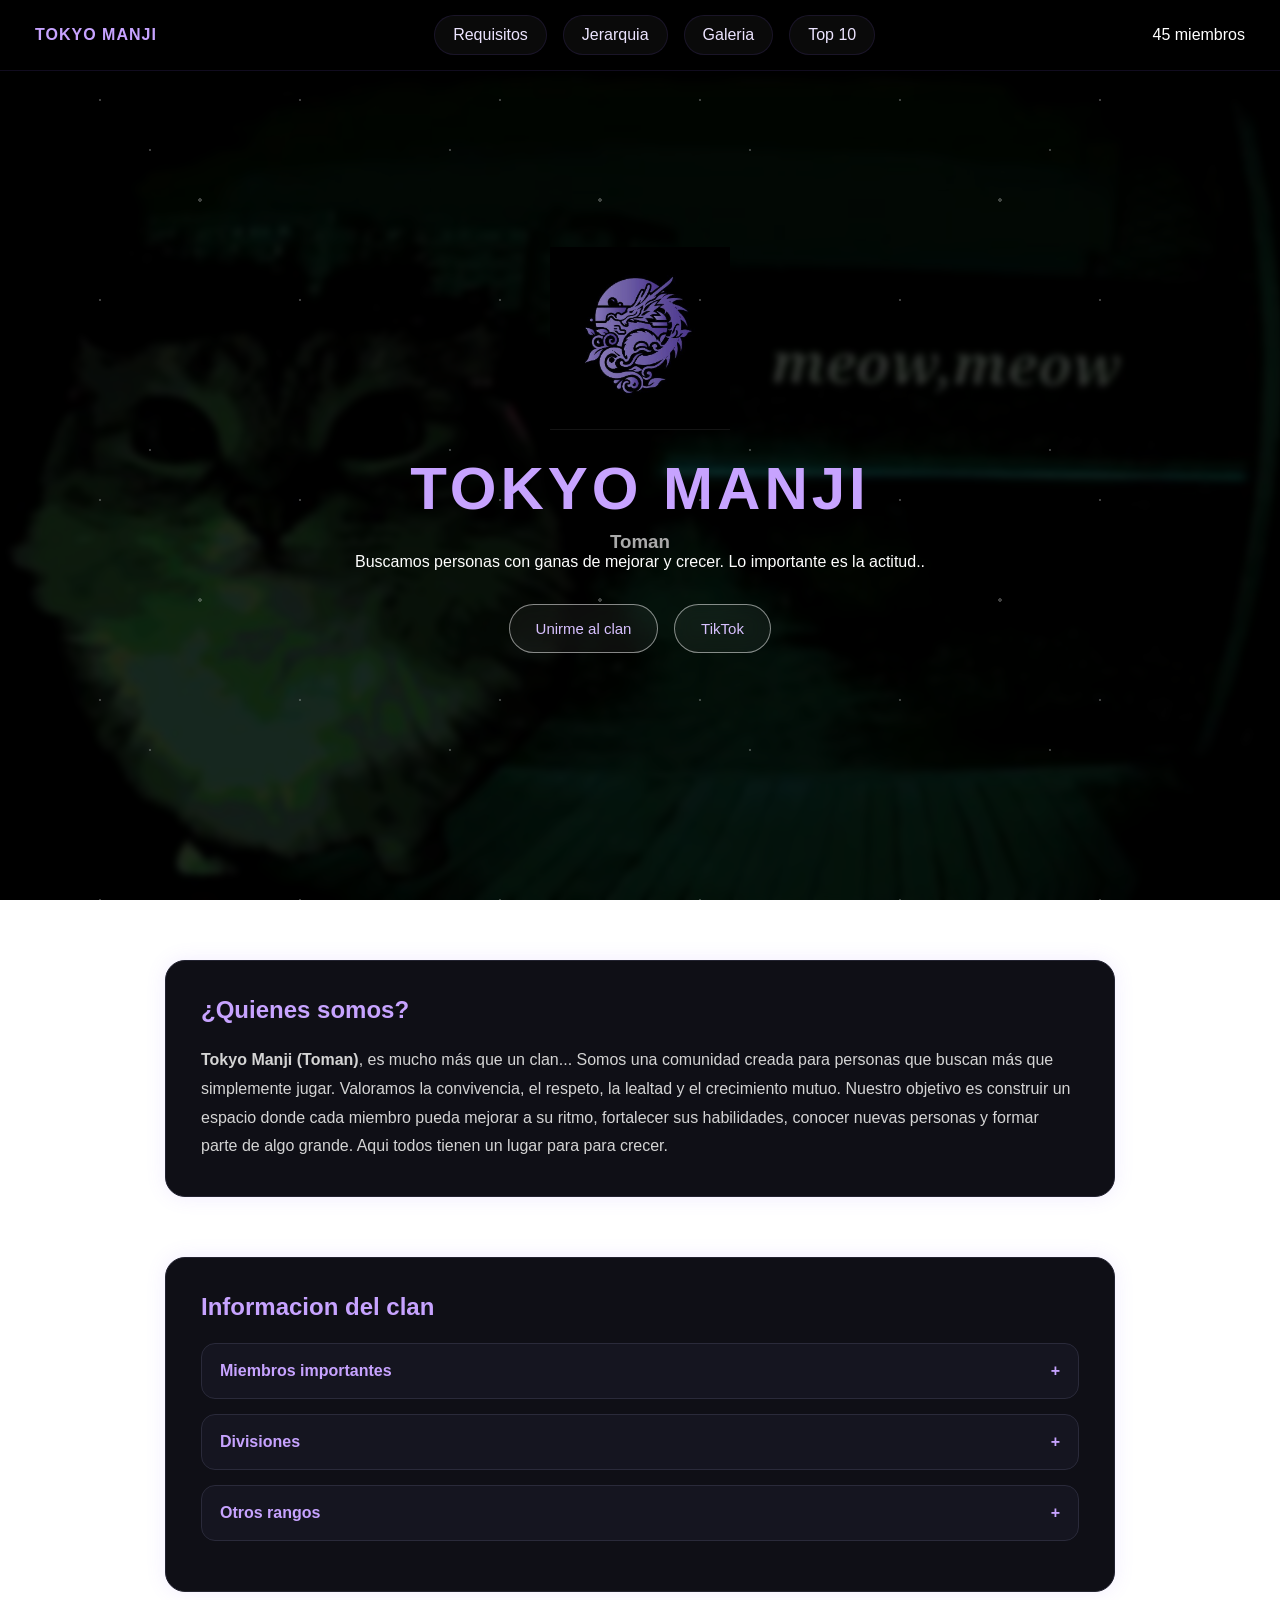
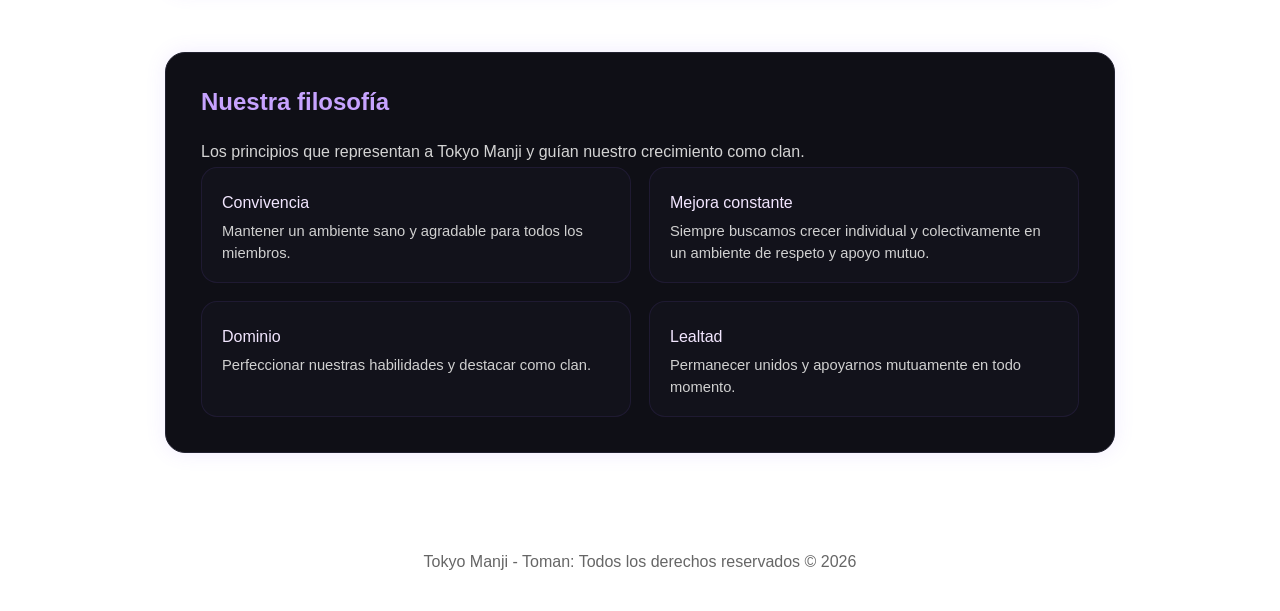
<file: index.html>
<!-- SOBRE TOMAN -->
 <!DOCTYPE html>
 <html lang="es">
    <head>
        <meta charset="UTF-8">
        <meta http-equiv="X-UA-Compatible" content="IE=edge">
        <meta name="viewport" content="width=device-width, initial-scale=1.0">
        <title>Tokyo Manji</title>
        <link rel="stylesheet" href="style.css">
    </head>
    <body>

        <nav class="navbar">
            <div class="nav-logo">TOKYO MANJI</div>

            <div class="nav-links">
                <a href="requisitos.html">Requisitos</a>
                <a href="jerarquia.html">Jerarquia</a>
                <a href="galeria.html">Galeria</a>
                <a href="top10.html">Top 10</a>
            </div>

            <div class="member-counter">
                <span id="memberCount">45</span>
                miembros
            </div>
        </nav>

        <section class="hero">
            <div class="overlay"></div>
            <div class="hero-content">
                    <img src="logo.png" class="logo" alt="Tokyo Manji logo">
                    <h1>TOKYO MANJI</h1>
                    <h3><strong>Toman</strong></h3>
                    <p class="subtitle">Buscamos personas con ganas de mejorar y crecer. Lo importante es la actitud..</p>
                <div class="buttons">
                    <a href="https://discord.gg/tokyomanji" target="_blank"> 
                        <button>Unirme al clan</button>
                    </a>

                    <a href="https://www.tiktok.com/@toman.tsb?_r=1&_t=ZS-96X2zwvHt0n" target="_blank">
                        <button>TikTok</button>
                    </a>
                </div>
            </div>
        </section>

        <section class="card">
            <h2>¿Quienes somos?</h2>
            <p><strong>Tokyo Manji (Toman)</strong>, es mucho más que un clan... Somos una comunidad creada para personas
                que buscan más que simplemente jugar. 
                Valoramos la convivencia, el respeto, la lealtad y el crecimiento mutuo. Nuestro objetivo es construir un espacio
                donde cada miembro pueda mejorar a su ritmo, fortalecer sus habilidades, conocer nuevas personas y formar
                parte de algo grande. Aqui todos tienen un lugar para para crecer.</p>
        </section>

                <section class="card">
            <h2>Informacion del clan</h2>
            <details class="dropdown">
                <summary>Miembros importantes</summary>
                <div class="dropdown-contentmembers-grid">
                    <div class="member-card">
                        <img src="kyuu.png" alt="kyuu">
                        <h4>Kyuu</h4>
                        <p>Owner <br>
                        <strong>User:</strong> kakashiiPAA</p>
                    </div>

                    <div class="member-card">
                        <img src="vold.png" alt="vold">
                        <h4>Vold</h4>
                        <p>Manager <br>
                        <strong>User:</strong> 12345MebanearondIP</p>
                    </div>

                    <div class="member-card">
                        <img src="kikard.png" alt="kikard">
                        <h4>Kikard</h4>
                        <p>Lider <br>
                        <strong>User:</strong> ¿?</p>
                    </div>

                    <div class="member-card">
                        <img src="nana.png" alt="nana">
                        <h4>Nana</h4>
                        <p>Lider <br>
                        <strong>User:</strong> Naquita_chismosa</p>
                    </div>

                    <div class="member-card">
                        <img src="adri.png" alt="adri">
                        <h4>Adri</h4>
                        <p>Lider <br>
                        <strong>User:</strong> andrik0509A</p>
                    </div>
                </div>

            </details>

            <details class="dropdown">
                <summary>Divisiones</summary>
                <div class="dropdown-content">
                    <p>Primera división</p>
                    <p>Segunda división</p>
                    <p>Tercera división</p>
                </div>
            </details>

            <details class="dropdown">
                <summary>Otros rangos</summary>
                <div class="dropdown-content">
                    <p>Contributors</p>
                    <p>Builder</p>
                    <p>Allys</p>
                </div>
            </details>
        </section>

<section class="card philosophy-section">
    <h2>Nuestra filosofía</h2>

    <p class="philosophy-subtitle">
        Los principios que representan a Tokyo Manji y guían nuestro crecimiento como clan.
    </p>

    <div class="info-grid philosophy-grid">

        <div class="mini-card philosophy-card">
            <h3>Convivencia</h3>
            <p>
                Mantener un ambiente sano y agradable para todos los miembros.
            </p>
        </div>

        <div class="mini-card philosophy-card">
            <h3>Mejora constante</h3>
            <p>
                Siempre buscamos crecer individual y colectivamente
                en un ambiente de respeto y apoyo mutuo.
            </p>
        </div>

        <div class="mini-card philosophy-card">
            <h3>Dominio</h3>
            <p>
                Perfeccionar nuestras habilidades y destacar como clan.
            </p>
        </div>

        <div class="mini-card philosophy-card">
            <h3>Lealtad</h3>
            <p>
                Permanecer unidos y apoyarnos mutuamente en todo momento.
            </p>
        </div>

    </div>
</section>

        <footer>
            Tokyo Manji - Toman: Todos los derechos reservados &copy; 2026                                                                                   
        </footer>
        <div class="snow"></div>

        <base target="_self">

    </body>
</html>
</file>
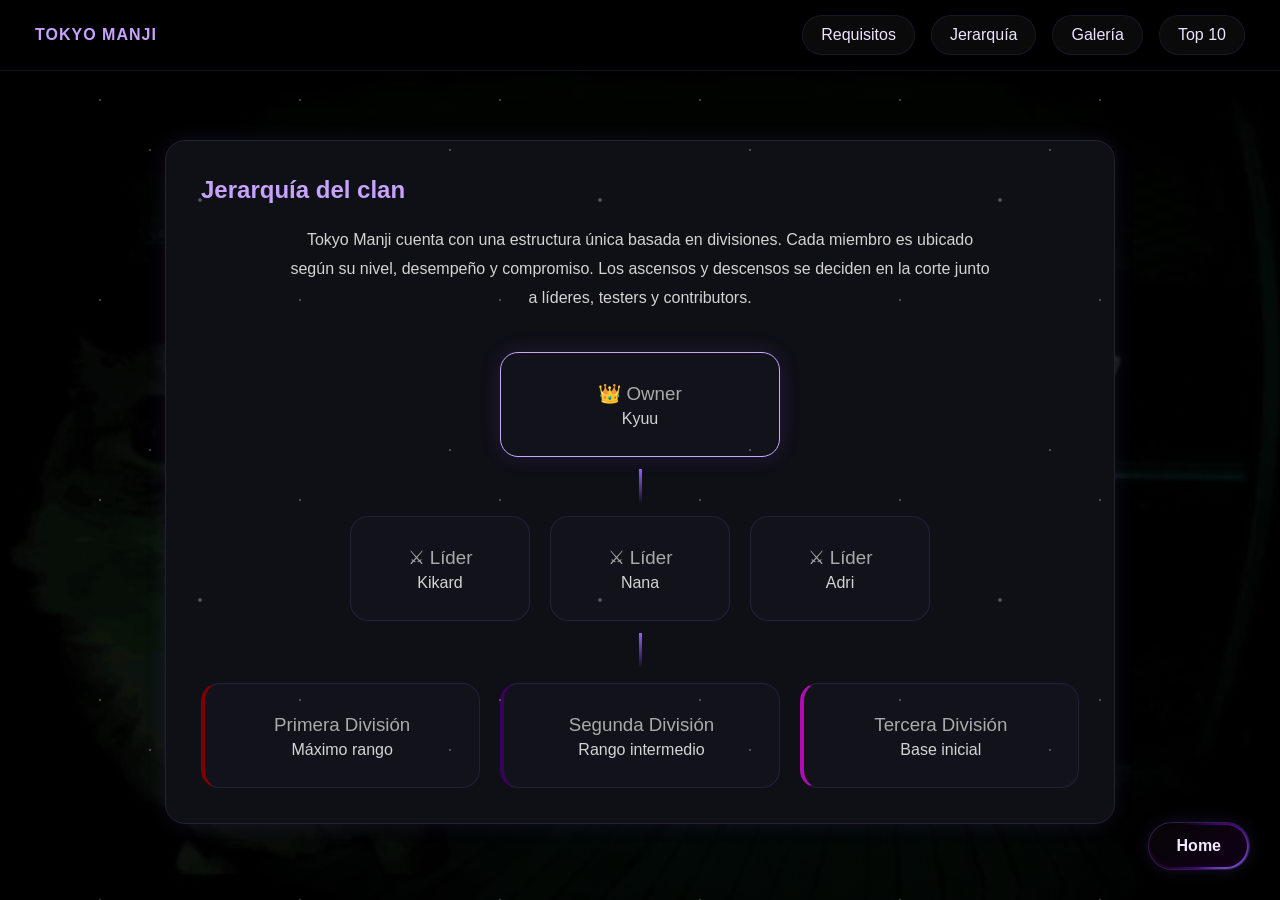
<file: jerarquia.html>
<!DOCTYPE html>
<html lang="es">
    <head>
        <meta charset="UTF-8">
        <meta http-equiv="X-UA-Compatible" content="IE=edge">
        <meta name="viewport" content="width=device-width, initial-scale=1.0">
        <title>Jerarquía</title>
        <link rel="stylesheet" href="style.css">
    </head>
    <body>
        <nav class="navbar">
    <div class="nav-logo">TOKYO MANJI</div>

    <div class="nav-links">
        <a href="requisitos.html">Requisitos</a>
        <a href="jerarquia.html">Jerarquía</a>
        <a href="galeria.html">Galería</a>
        <a href="top10.html">Top 10</a>
    </div>
</nav>

  <a href="index.html" class="home-button">
    <span>Home</span>
</a>
<div class="snow"></div>

<section class="card page-card">

    <h2>Jerarquía del clan</h2>

    <p class="hierarchy-text">
        Tokyo Manji cuenta con una estructura única basada en divisiones.
        Cada miembro es ubicado según su nivel, desempeño y compromiso.
        Los ascensos y descensos se deciden en la corte junto a líderes,
        testers y contributors.
    </p>

    <div class="hierarchy">

        <!-- OWNER -->
        <div class="rank owner-rank">
            <h3>👑 Owner</h3>
            <p>Kyuu</p>
        </div>

        <div class="connector"></div>

        <!-- LÍDERES -->
        <div class="leaders-row">

            <div class="rank leader-rank">
                <h3>⚔ Líder</h3>
                <p>Kikard</p>
            </div>

            <div class="rank leader-rank">
                <h3>⚔ Líder</h3>
                <p>Nana</p>
            </div>

            <div class="rank leader-rank">
                <h3>⚔ Líder</h3>
                <p>Adri</p>
            </div>

        </div>

        <div class="connector"></div>

        <!-- DIVISIONES -->
        <div class="division-grid">

            <div class="rank division-card first-div">
                <h3>Primera División</h3>
                <p>Máximo rango</p>
            </div>

            <div class="rank division-card second-div">
                <h3>Segunda División</h3>
                <p>Rango intermedio</p>
            </div>

            <div class="rank division-card third-div">
                <h3>Tercera División</h3>
                <p>Base inicial</p>
            </div>

        </div>

    </div>

</section>

    

    </body>
</html>
</file>
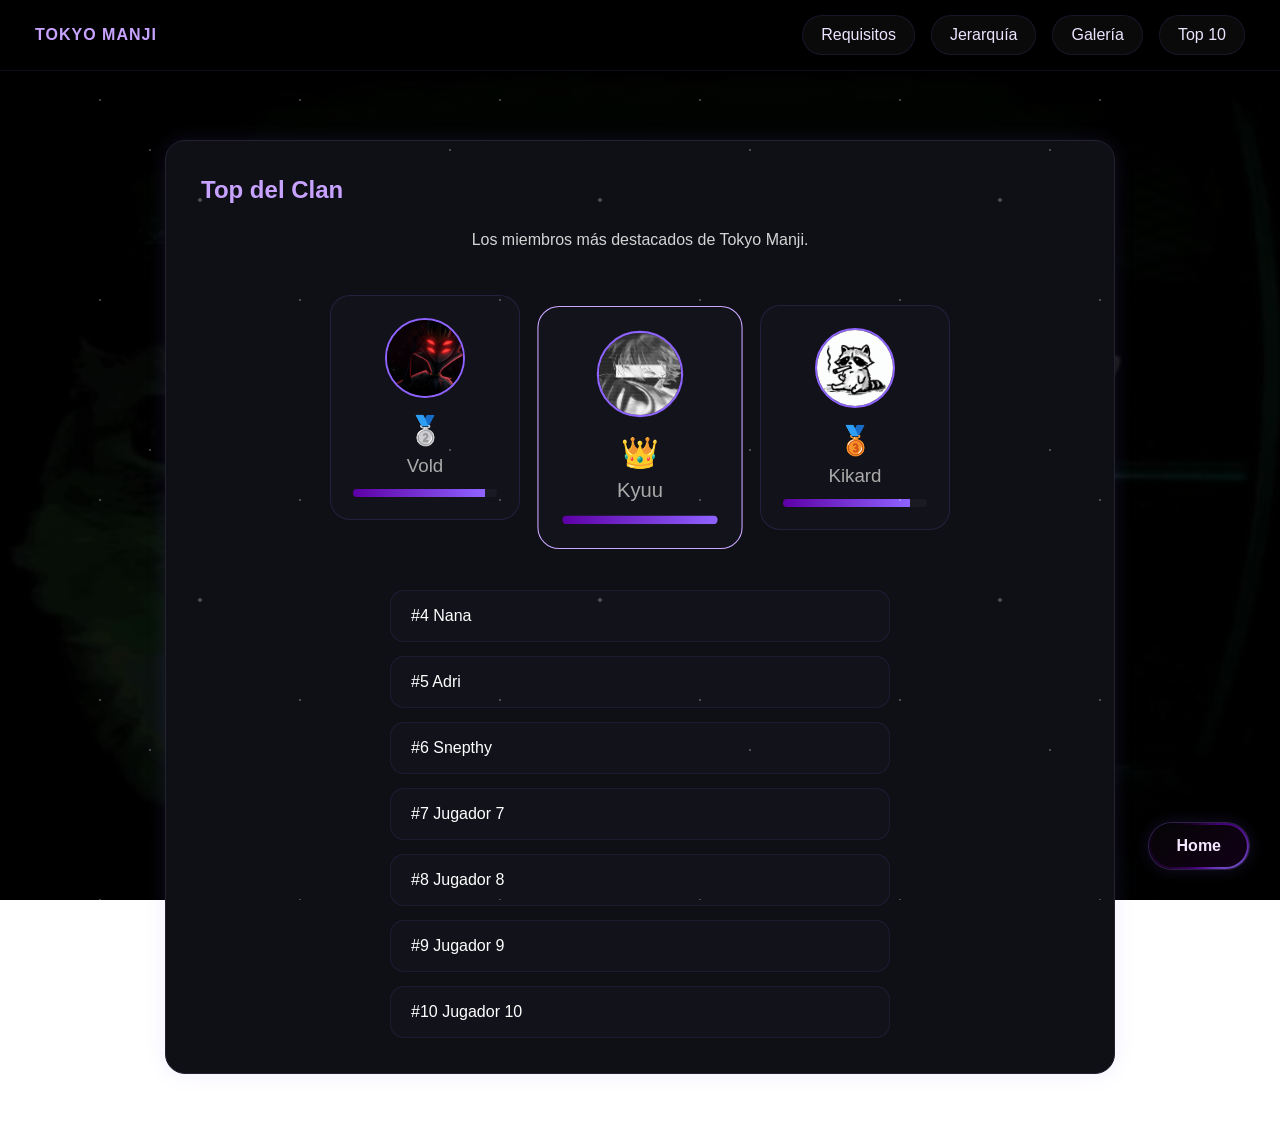
<file: top10.html>
<!DOCTYPE html>
<html lang="es">
    <head>
        <meta charset="UTF-8">
        <meta http-equiv="X-UA-Compatible" content="IE=edge">
        <meta name="viewport" content="width=device-width, initial-scale=1.0">
        <title>Top 10</title>
        <link rel="stylesheet" href="style.css">
    </head>
    <body>
        <nav class="navbar">
    <div class="nav-logo">TOKYO MANJI</div>

    <div class="nav-links">
        <a href="requisitos.html">Requisitos</a>
        <a href="jerarquia.html">Jerarquía</a>
        <a href="galeria.html">Galería</a>
        <a href="top10.html">Top 10</a>
    </div>
</nav>

  <a href="index.html" class="home-button">
    <span>Home</span>
</a>
<div class="snow"></div>

<section class="card page-card">

    <h2>Top del Clan</h2>

    <p class="top-text">
        Los miembros más destacados de Tokyo Manji.
    </p>

    <!-- PODIO -->
    <div class="podium">

        <div class="podium-card second">
            <img src="vold.png" class="rank-pfp">
            <div class="medal">🥈</div>
            <h3>Vold</h3>
            <div class="power-bar"><div style="width:92%"></div></div>
        </div>

        <div class="podium-card first">
            <img src="kyuu.png" class="rank-pfp">
            <div class="medal crown">👑</div>
            <h3>Kyuu</h3>
            <div class="power-bar"><div style="width:100%"></div></div>
        </div>

        <div class="podium-card third">
            <img src="kikard.png" class="rank-pfp">
            <div class="medal">🥉</div>
            <h3>Kikard</h3>
            <div class="power-bar"><div style="width:88%"></div></div>
        </div>

    </div>

    <!-- RESTO -->
    <div class="ranking-list">

        <div class="rank-card">#4 Nana</div>
        <div class="rank-card">#5 Adri</div>
        <div class="rank-card">#6 Snepthy</div>
        <div class="rank-card">#7 Jugador 7</div>
        <div class="rank-card">#8 Jugador 8</div>
        <div class="rank-card">#9 Jugador 9</div>
        <div class="rank-card">#10 Jugador 10</div>

    </div>

</section>

    

</body>
</html>
</file>
<file: style.css>
* {
    margin: 0;
    padding: 0;
    box-sizing: border-box;
}

html {
    scroll-behavior: smooth;
}

body {
    font-family: Arial, Helvetica, sans-serif;
    background: #050505;
    color: white;
}

.hero {
    height: 100vh;
    background-image: url("banner.jpg");
    background-size: cover;
    background-position: center;
    position: relative;
    justify-content: center;
    display: flex;
    align-items: center;
    text-align: center;
}

.overlay {
    position: absolute;
    inset: 0;
    background: rgba(0, 0, 0, .75);
    backdrop-filter: blur(3px);
}

.hero-content {
    position: relative;
    z-index: 2;
    padding: 20px;
}

.logo {
    width: 180px;
    animation: glow 3s infinite alternate;
}

@keyframes glow {
    from {
        filter: drop-shadow(0 0 10px #8f63ff);
    }
    to {
        filter: drop-shadow(0 0 25px #c8a2ff);
    }
}

h1 {
    margin-top: 20px;
    font-size: 60px;
    color: #c7a3ff;
    letter-spacing: 4px;
    text-shadow: 
        0 0 10px #8f63ff
        0 0 20px #8f63ff;
}

h3 {
    color: #aaa;
    margin-top: 8px;
    font-weight: normal;
}

.subtittle {
    margin-top: 25px;
    color: #ddd;
    line-height: 1.8;
    font-size: 18px;
}

.buttons {
    margin-top: 33px;
    display: flex;
    justify-content: center;
    gap: 15px;
    flex-wrap: wrap;
}

.buttons button {
    background: rgba(255, 255, 255, 0.05);
    color: #d8c1ff;
    border: 1px solid rgba(255, 255, 255, 0.5);
    padding: 15px 26px;
    min-height: 15px;
    border-radius: 999px;
    cursor: pointer;
    font-size: 15px;
    backdrop-filter: blur(10px);
    transition: all .3s ease;
    box-shadow: 0 0 8px rbga(143, 99, 255, 0.08);
}

button:hover {
    border-color: #8f63ff;
    transform: translateY(-2px);
    box-shadow: 0 0 14px rgba(143, 99, 255, .25),
    0 0 24px rgba(143, 99, 255, .15);
}

.card {
    max-width: 950px;
    margin: 60px auto;
    padding: 35px;
    background: #0f0f16;
    border: 1px solid #222230;
    border-radius: 20px;
    box-shadow: 0 0 20px rgba(143, 99, 255, .12);
}

.card h2 {
    color: #c7a3ff;
    margin-bottom: 25px;
}

.card p {
    color: #d4d4d4;
    line-height: 1.8;
}

.info-grid {
    display: grid;
    grid-template-columns: repeat(auto-fit, minimax(220px, 1fr));
    gap: 20px;
}

.mini-card {
    background: #151520;
    padding: 20px;
    border-radius: 15px;
    border: 1px solid #242438;
    transition: .3s;
}

.main-card:hover {
    transform: translateY(-5px);
    box-shadow: 0 0 15px rgba(143, 99, 255, .25);
}

.mini-card h3 {
    color: #c7a3ff;
    margin-bottom: 10px;
}

.dropdown {
    background: #151520;
    border: 1px solid #2a2a3a;
    border-radius: 14px;
    margin: 15px 0;
    overflow: hidden;
}

summary {
    padding: 18px;
    cursor: pointer;
    color: #c7a3ff;
    font-weight: bold;
    list-style: none;
}

summary::-webkit-details-marker {
    display: none;
}

summary::after {
    content:"+";
    float: right;
}

details[open] summary::after {
    content: "-";
}

.dropdown-content {
    padding: 20px;
    border-top: 1px solid #242438;
}

.member-grid {
    grid-template-columns: repeat(auto-fit, minimax(180px, 1fr));
    gap: 20px;
}

.member-card {
    background: #1a1a25;
    border: 1px solid #2d2d42;
    border-radius: 16px;
    padding: 20px;
    text-align: center;
    transition: .3s;
}

.member-card:hover {
    transform: translateY(-5px);
    box-shadow: 0 0 18 rgba(143, 99, 255, .25);
}

.member-card img {
    width: 85px;
    height: 85px;
    border-radius: 50%;
    object-fit: cover;
    border: 3px solid #8f63ff;
    margin-bottom: 12px;
    box-shadow: 0 0 12px rgba(143, 99, 255, .35);
}

.member-card h4 {
    color: #c7a4ff;
    margin-bottom: 6px;
    font-size: 18px;
}

.member-card p {
    color: #bfbfbf;
    font-size: 14px;
}

.card-recruit {
    text-align: center;
    background: linear-gradient(145deg,
    rgba(20, 20, 30, 0.95)
    rgba(35, 20, 50, 0.95));
    border: 1px solid rgba(143, 99, 255, 0.25);
    box-shadow: 
    0 0 20px rgba(143, 99, 255, 0.12),
    inset 0 0 25px rgba(143, 99, 255, 0.08);
    padding: 50px 35px;
    transition: .3s;
}

.card-recruit:hover {
    transform: translateY(-33px);
    box-shadow: 
    0 0 30px rgba(143, 99, 255, 0.2),
    inset 0 0 30px rgba(143, 99, 255, 0.08);
}

.card-recruit h2 {
    font-size: 32px;
    margin-bottom: 20px;
    color: #d7b8ff;
    text-shadow: 0 0 10px rgba(143, 99, 255, 0.4);
}

.card-recruit p {
    max-width: 650px;
    margin: 0 auto;
    color: #d8d8d8;
    font-size: 17px;
    line-height: 1.9;
}

.card-recruit button {
    background: rgba(255, 255, 255, 0.06);
    color: #d8c1ff;
    border: 1px solid rgba(255, 255, 255, 0.18);
    padding: 18px 42px;
    min-width: 220px;
    margin-top: 25px;
    border-radius: 999px;
    cursor: pointer;
    font-size: 17px;
    font-weight: bold;
    letter-spacing: .5px;
    backdrop-filter: blur(10px);
    transition: all .3s ease;
    box-shadow: 
    0 0 10px rgba(143, 99, 255, 0.12),
    0 0 20px rgba(143, 99, 225, 0.08);
}

.card-recruit button:hover {
    border-color: #8f63ff;
    transform: scale(1.6);
    box-shadow: inset0 0 18px rgba(143, 99, 255, .35),
    0 0 35px rgba(143, 99, 255, .22);
}

footer {
    text-align: center;
    color: #666;
    padding: 40px;
}

@media(max-width: 700px) {
    
    h1 {
        font-size: 40px;
    }

    .logo {
        width: 140px;
    }

    .card {
        margin: 30px 15px;
    }
}

.snow {
    position: fixed;
    inset: 0;
    pointer-events: none;
    background-image: 
    radial-gradient(white 1px, transparent 1px),
    radial-gradient(white 1px, transparent 1px),
    radial-gradient(white 2px, transparent 2px);
    background-size: 
    200px 200px,
    300px 300px,
    400px 400px;
    animation: snowFall 20s linear infinite;
    opacity: 0.25;
    z-index: 999;
}

@keyframes snowFall {
    from {
        transform: translateY(-100px);
    }
    to {
        transform: translateY(100vh);
    }
}

/* ================================= */
/* FONDO GLOBAL PARA TODAS LAS PÁGINAS */
/* ================================= */

body{
    font-family: Arial, sans-serif;
    background:
        linear-gradient(
            rgba(0,0,0,.82),
            rgba(0,0,0,.90)
        ),
        url("banner.jpg");

    background-size: cover;
    background-position: center;
    background-attachment: fixed;
    color: white;
}



/* ================================= */
/* NAVBAR */
/* ================================= */

.navbar{
    position: fixed;
    top: 0;
    width: 100%;
    padding: 15px 35px;
    background: rgba(0,0,0,.60);
    backdrop-filter: blur(12px);
    display: flex;
    justify-content: space-between;
    align-items: center;
    z-index: 9999;
    border-bottom: 1px solid rgba(143,99,255,.12);
}

.nav-logo{
    color: #c7a3ff;
    font-weight: bold;
    letter-spacing: 1px;
}

.nav-links{
    display: flex;
    gap: 25px;
}

.nav-links a{
    color: #ddd;
    text-decoration: none;
    transition: .3s;
}

.nav-links a:hover{
    color: #c7a3ff;
}



/* ================================= */
/* BOTÓN ESPECIAL INICIO */
/* ================================= */

.home-button{
    position: fixed;
    right: 30px;
    bottom: 30px;

    text-decoration: none;
    color: #e8d8ff;

    padding: 14px 24px;

    border-radius: 999px;

    background:
        linear-gradient(
            145deg,
            rgba(30,15,45,.85),
            rgba(10,5,20,.95)
        );

    border: 1px solid rgba(143,99,255,.25);

    box-shadow:
        0 0 15px rgba(143,99,255,.15);

    backdrop-filter: blur(10px);

    z-index: 9999;

    transition: all .35s ease;
}



/* ======================= */
/* BOTÓN INICIO FUEGO MORADO */
/* ======================= */

.home-button{
    position: fixed;
    right: 30px;
    bottom: 30px;
    z-index: 9999;

    text-decoration: none;
    color: #f3e8ff;
    font-weight: bold;
    font-size: 16px;

    padding: 14px 28px;
    border-radius: 999px;

    background: #0a0a0a;

    overflow: hidden;

    transition: all .3s ease;
}

/* TEXTO */
.home-button span{
    position: relative;
    z-index: 10;
}

/* BORDE "LLAMEANTE" */
.home-button::before{
    content: "";
    position: absolute;
    inset: -4px;

    border-radius: 999px;

    background:
        conic-gradient(
            from 0deg,
            #2b003d,
            #5d00a6,
            #8f63ff,
            #5d00a6,
            #2b003d,
            #000000,
            #2b003d
        );

    filter: blur(6px);

    animation: fireWave 2s linear infinite;
}

/* CENTRO NEGRO DEL BOTÓN */
.home-button::after{
    content: "";
    position: absolute;
    inset: 2px;

    border-radius: 999px;

    background: linear-gradient(
        145deg,
        #050505,
        #120018
    );

    z-index: 1;
}

/* HOVER */
.home-button:hover{
    transform: translateY(-3px) scale(1.05);

    box-shadow:
        0 0 10px rgba(143,99,255,.25),
        0 0 25px rgba(90,0,180,.18);
}

/* ANIMACIÓN DEL BORDE */
@keyframes fireWave{
    0%{
        transform: rotate(0deg) scale(1);
        filter: blur(5px);
    }

    50%{
        transform: rotate(180deg) scale(1.03);
        filter: blur(7px);
    }

    100%{
        transform: rotate(360deg) scale(1);
        filter: blur(5px);
    }
}



/* ================================= */
/* PAGE CARD */
/* ================================= */

.page-card{
    margin-top: 140px;
}



/* ================================= */
/* REQUISITOS */
/* ================================= */

.requirements{
    display: grid;
    gap: 15px;
}

.req-item{
    background: rgba(20,20,30,.75);
    padding: 18px;
    border-radius: 14px;
    border: 1px solid rgba(143,99,255,.08);
    transition: .3s;
}

.req-item:hover{
    transform: translateX(6px);
    border-color: rgba(143,99,255,.25);
}

.req-item span{
    color: #8f63ff;
    margin-right: 8px;
}

/* ======================= */
/* JERARQUÍA NUEVA */
/* ======================= */

.hierarchy-text{
    text-align: center;
    max-width: 700px;
    margin: 0 auto 40px;
    line-height: 1.8;
    color: #d8d8d8;
}

.hierarchy{
    text-align: center;
}

.rank{
    background: rgba(20,20,30,.75);
    border: 1px solid rgba(143,99,255,.15);
    border-radius: 18px;
    padding: 22px;
    transition: .3s;
    backdrop-filter: blur(8px);
}

.rank:hover{
    transform: translateY(-5px);
    border-color: rgba(143,99,255,.35);
    box-shadow: 0 0 20px rgba(143,99,255,.15);
}

/* OWNER */
.owner-rank{
    max-width: 280px;
    margin: 0 auto;
    border: 1px solid #caa8ff;
    box-shadow: 0 0 20px rgba(143,99,255,.15);
}

/* CONECTORES */
.connector{
    width: 3px;
    height: 35px;
    background: linear-gradient(
        to bottom,
        #8f63ff,
        transparent
    );
    margin: 12px auto;
}

/* FILA DE LÍDERES */
.leaders-row{
    display: flex;
    justify-content: center;
    gap: 20px;
    flex-wrap: wrap;
    margin-bottom: 10px;
}

.leader-rank{
    min-width: 180px;
}

/* DIVISIONES */
.division-grid{
    display: grid;
    grid-template-columns: repeat(auto-fit,minmax(220px,1fr));
    gap: 20px;
    margin-top: 15px;
}

.first-div{
    border-left: 4px solid rgb(124, 1, 1);
}

.second-div{
    border-left: 4px solid rgb(58, 1, 92);
}

.third-div{
    border-left: 4px solid #b00bb6;
}

/* ======================= */
/* GALERÍA */
/* ======================= */

.gallery-text{
    text-align:center;
    max-width:650px;
    margin:0 auto 35px;
    color:#d8d8d8;
    line-height:1.7;
}

.gallery-grid{
    display:grid;
    grid-template-columns:repeat(auto-fit, minmax(260px, 1fr));
    gap:28px;
    justify-items:center;
}

.gallery-frame{
    width:100%;
    max-width:320px;

    padding:10px;

    border-radius:20px;

    background:
        linear-gradient(
            145deg,
            rgba(30,20,45,.9),
            rgba(10,10,18,.95)
        );

    border:1px solid rgba(143,99,255,.15);

    box-shadow:
        0 0 15px rgba(143,99,255,.08);

    transition:.35s ease;

    position:relative;
    overflow:hidden;
}

.gallery-frame::before{
    content:"";
    position:absolute;
    inset:-30%;

    background:
        linear-gradient(
            120deg,
            transparent,
            rgba(143,99,255,.18),
            transparent
        );

    transform:translateX(-100%);
    transition:.5s;
}

.gallery-frame img{
    width:100%;
    height:220px;
    object-fit:cover;

    border-radius:14px;

    cursor:pointer;

    transition:.35s ease;
}

.gallery-frame:hover{
    transform:translateY(-6px);

    box-shadow:
        0 0 20px rgba(143,99,255,.18),
        0 0 35px rgba(90,0,180,.10);
}

.gallery-frame:hover img{
    transform:scale(1.05);
}

.gallery-frame:hover::before{
    transform:translateX(100%);
}


/* ======================= */
/* LIGHTBOX */
/* ======================= */

.image-viewer{
    display:none;

    position:fixed;
    inset:0;

    background:rgba(0,0,0,.88);

    z-index:99999;

    justify-content:center;
    align-items:center;

    backdrop-filter:blur(6px);
}

.image-viewer img{
    max-width:85%;
    max-height:85%;

    border-radius:18px;

    border:2px solid rgba(143,99,255,.25);

    box-shadow:
        0 0 30px rgba(143,99,255,.25);
}

.close-viewer{
    position:absolute;
    top:25px;
    right:35px;

    color:white;
    font-size:42px;
    cursor:pointer;

    transition:.3s;
}

.close-viewer:hover{
    color:#c7a3ff;
}

/* ======================= */
/* TOP PREMIUM */
/* ======================= */

.top-text{
    text-align:center;
    margin-bottom:40px;
    color:#d8d8d8;
}

/* PODIO */

.podium{
    display:flex;
    justify-content:center;
    align-items:flex-end;
    gap:25px;
    flex-wrap:wrap;
    margin-bottom:50px;
}

.podium-card{
    background:rgba(20,20,30,.75);
    border:1px solid rgba(143,99,255,.15);
    border-radius:20px;
    padding:22px;
    text-align:center;
    min-width:190px;

    transition:.3s;
    animation: floatCard 3s ease-in-out infinite;
}

.podium-card:hover{
    transform:translateY(-8px);
    box-shadow:0 0 25px rgba(143,99,255,.18);
}

.first{
    transform:scale(1.08);
    border-color:#caa8ff;
}

.first:hover{
    box-shadow:0 0 35px rgba(143,99,255,.25);
}

.second{
    margin-bottom:20px;
}

.third{
    margin-bottom:10px;
}

/* FOTO */

.rank-pfp{
    width:80px;
    height:80px;
    object-fit:cover;
    border-radius:50%;
    border:2px solid #8f63ff;
    margin-bottom:12px;
}

/* MEDALLA */

.medal{
    font-size:28px;
    margin-bottom:8px;
}

.crown{
    animation: glowCrown 2s infinite alternate;
}

/* BARRA */

.power-bar{
    width:100%;
    height:8px;
    background:#1a1a25;
    border-radius:999px;
    margin-top:12px;
    overflow:hidden;
}

.power-bar div{
    height:100%;
    background:linear-gradient(
        to right,
        #5d00a6,
        #8f63ff
    );
}

/* RESTO */

.ranking-list{
    display:grid;
    gap:14px;
    max-width:500px;
    margin:auto;
}

.rank-card{
    padding:16px 20px;
    background:rgba(20,20,30,.75);
    border-radius:14px;
    border:1px solid rgba(143,99,255,.10);

    transition:.3s;
}

.rank-card:hover{
    transform:translateX(8px);
    border-color:rgba(143,99,255,.25);
}

/* ANIMACIONES */

@keyframes floatCard{
    0%{
        transform:translateY(0);
    }
    50%{
        transform:translateY(-4px);
    }
    100%{
        transform:translateY(0);
    }
}

@keyframes glowCrown{
    from{
        text-shadow:0 0 5px #8f63ff;
    }
    to{
        text-shadow:
            0 0 10px #8f63ff,
            0 0 20px #8f63ff;
    }
}

/* ======================= */
/* BOTONES NAV PREMIUM */
/* ======================= */

.nav-links{
    display:flex;
    gap:16px;
}

.nav-links a{
    position: relative;

    text-decoration: none;
    color: #ece4ff;
    font-weight: 500;

    padding: 10px 18px;
    border-radius: 999px;

    background: rgba(255,255,255,0.04);

    border: 1px solid rgba(143,99,255,0.12);

    backdrop-filter: blur(8px);

    overflow: hidden;

    transition: all .3s ease;
}


/* BRILLO QUE CRUZA */

.nav-links a::before{
    content:"";
    position:absolute;
    top:0;
    left:-120%;

    width:60%;
    height:100%;

    background: linear-gradient(
        120deg,
        transparent,
        rgba(255,255,255,0.18),
        transparent
    );

    transition:.5s;
}


/* HOVER */

.nav-links a:hover{
    color:white;

    transform: translateY(-3px);

    border-color: rgba(143,99,255,0.35);

    box-shadow:
        0 0 10px rgba(143,99,255,.12),
        0 0 20px rgba(90,0,180,.08);

    background: rgba(143,99,255,0.08);
}

.nav-links a:hover::before{
    left: 140%;
}

/* ======================= */
/* NUESTRA FILOSOFÍA */
/* ======================= */

.card h2{
    margin-bottom: 22px;
}

/* GRID MÁS LIMPIO */

.info-grid{
    display: grid;
    grid-template-columns: repeat(2, 1fr);
    gap: 18px;
}


/* MINI CARDS MÁS ELEGANTES */

.mini-card{
    padding: 18px 20px;
    border-radius: 16px;

    background: rgba(20,20,30,.75);
    border: 1px solid rgba(143,99,255,.10);

    transition: all .3s ease;
}

.mini-card:hover{
    transform: translateY(-4px);

    border-color: rgba(143,99,255,.22);

    box-shadow:
        0 0 15px rgba(143,99,255,.08);
}


/* TITULOS */

.mini-card h3{
    font-size: 1rem;
    margin-bottom: 8px;
    color: #f2e6ff;
}


/* TEXTO */

.mini-card p{
    font-size: .92rem;
    line-height: 1.5;
    color: #d0d0d0;
}


/* RESPONSIVE */

@media (max-width: 768px){
    .info-grid{
        grid-template-columns: 1fr;
    }
}

/* ======================= */
/* GALERÍA SHOWCASE PREMIUM */
/* ======================= */

.gallery-text{
    text-align: center;
    color: #d8d8d8;
    margin-bottom: 35px;
    line-height: 1.7;
    max-width: 700px;
    margin-left: auto;
    margin-right: auto;
}


/* ======================= */
/* FOTO PRINCIPAL */
/* ======================= */

.featured-photo{
    margin-bottom: 30px;
    padding: 10px;
    border-radius: 22px;

    background: linear-gradient(
        145deg,
        rgba(25,18,35,.95),
        rgba(10,10,18,.98)
    );

    border: 1px solid rgba(143,99,255,.15);

    box-shadow:
        0 0 18px rgba(143,99,255,.05);

    transition: all .35s ease;
}

.featured-photo:hover{
    transform: translateY(-4px);

    box-shadow:
        0 0 22px rgba(143,99,255,.14),
        0 0 35px rgba(90,0,180,.08);
}

.featured-photo img{
    width: 100%;
    max-height: 420px;

    object-fit: cover;
    border-radius: 16px;

    cursor: pointer;
    transition: transform .35s ease;
}

.featured-photo:hover img{
    transform: scale(1.02);
}


/* ======================= */
/* GRID DE ABAJO */
/* ======================= */

.gallery-grid-clean{
    display: grid;
    grid-template-columns: repeat(auto-fit, minmax(230px,1fr));
    gap: 22px;
}

.gallery-card{
    padding: 8px;
    border-radius: 18px;

    background: linear-gradient(
        145deg,
        rgba(25,18,35,.95),
        rgba(10,10,18,.98)
    );

    border: 1px solid rgba(143,99,255,.12);

    transition: all .35s ease;

    position: relative;
    overflow: hidden;
}


/* BRILLO QUE CRUZA */

.gallery-card::before{
    content: "";
    position: absolute;
    inset: -30%;

    background: linear-gradient(
        120deg,
        transparent,
        rgba(143,99,255,.15),
        transparent
    );

    transform: translateX(-120%);
    transition: .6s;
}


/* IMAGEN */

.gallery-card img{
    width: 100%;
    height: 220px;

    object-fit: cover;
    border-radius: 12px;

    cursor: pointer;
    transition: transform .35s ease;
}


/* HOVER */

.gallery-card:hover{
    transform: translateY(-6px);

    box-shadow:
        0 0 18px rgba(143,99,255,.14),
        0 0 28px rgba(90,0,180,.08);
}

.gallery-card:hover img{
    transform: scale(1.04);
}

.gallery-card:hover::before{
    transform: translateX(120%);
}


/* ======================= */
/* LIGHTBOX */
/* ======================= */

.image-viewer{
    display: none;

    position: fixed;
    inset: 0;

    background: rgba(0,0,0,.88);

    z-index: 99999;

    justify-content: center;
    align-items: center;

    backdrop-filter: blur(6px);
}

.image-viewer img{
    max-width: 85%;
    max-height: 85%;

    border-radius: 18px;

    border: 2px solid rgba(143,99,255,.25);

    box-shadow:
        0 0 30px rgba(143,99,255,.25);
}

.close-viewer{
    position: absolute;
    top: 25px;
    right: 35px;

    color: white;
    font-size: 42px;

    cursor: pointer;
    transition: .3s;
}

.close-viewer:hover{
    color: #c7a3ff;
}


/* ======================= */
/* RESPONSIVE */
/* ======================= */

@media (max-width: 768px){

    .featured-photo img{
        max-height: 280px;
    }

    .gallery-card img{
        height: 180px;
    }

}
</file>
